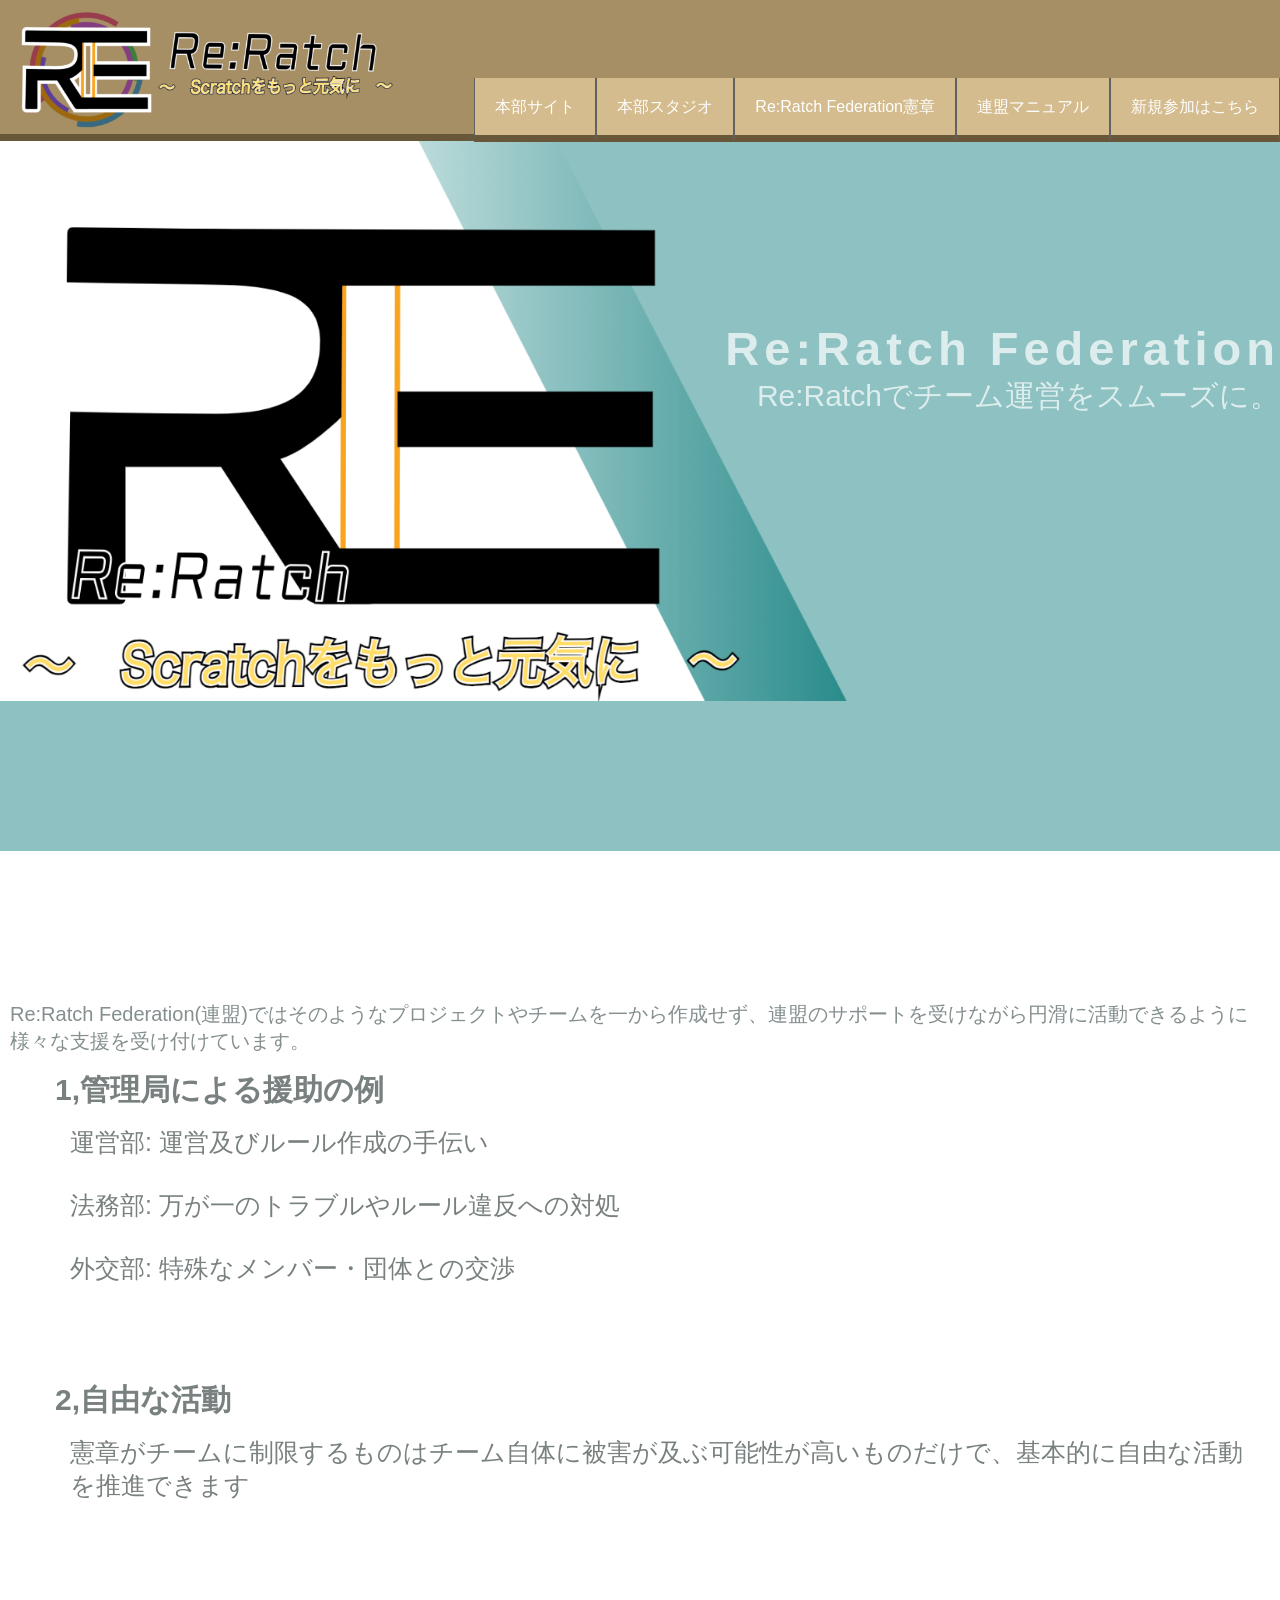
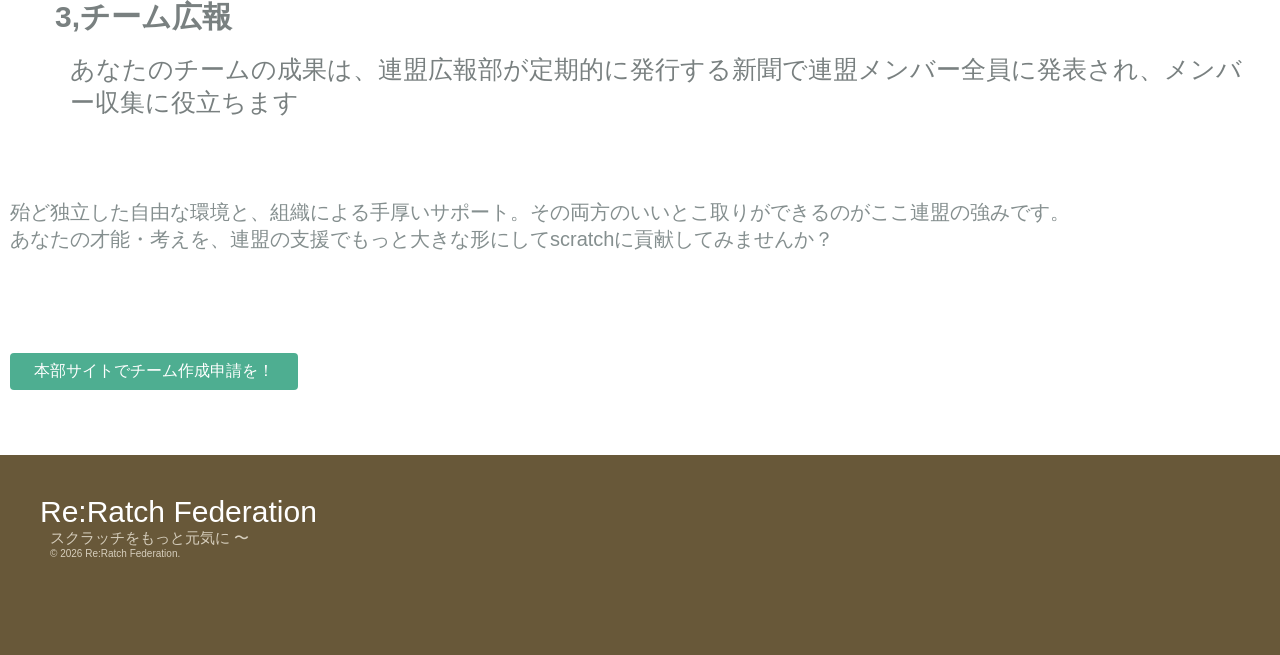
<file: index.html>
<!DOCTYPE html>
<html>
<head>
  <meta charset="utf-8">
  <title>Re:Ratch Federation</title>
 
  <link rel="stylesheet" href="style.css">
  <link rel="stylesheet" href="https://unpkg.com/aos@2.3.1/dist/aos.css">
  <link rel="icon" href="favicon.png" type="image/png">
</head>
<body>
  <header>
    <div class="header-icon">
      <img src="Re.Ratchlogo.png">
    </div>
    <div class="header-menu">
      <ul>
        <li><a href="https://scratch.mit.edu/projects/1328474938/" rel="noopener">本部サイト</a></li>
        <li><a href="https://scratch.mit.edu/studios/51727328/" rel="noopener">本部スタジオ</a></li>
        <li><a href="rule.html" rel="noopener">Re:Ratch Federation憲章</a></li>
        <li><a href="https://scratch.mit.edu/projects/1327487362/" rel="noopener">連盟マニュアル</a></li>
        <li><a href="https://scratch.mit.edu/projects/1327485797/" rel="noopener">新規参加はこちら</a></li>
      </ul>
    </div>
  </header>
  <div class="top-image">
    <div class="top-wrapper">
      <div class="container">
        <h1>Re:Ratch Federation</h1>
        <p class="big-p"><span>Re:Ratch</span>でチーム運営をスムーズに。</p>
      </div>
    </div>
  </div>
  <div id="blue-block"></div>

  <div class="main-text">
    <div class="normal-text">Re:Ratch Federation(連盟)ではそのようなプロジェクトやチームを一から作成せず、連盟のサポートを受けながら円滑に活動できるように様々な支援を受け付けています。</div>
    <div data-aos="fade-up" class="story-text">
      <h2>1,管理局による援助の例</h2>
      <ul>
        <li>運営部: 運営及びルール作成の手伝い</li>
        <li>法務部: 万が一のトラブルやルール違反への対処</li>
        <li>外交部: 特殊なメンバー・団体との交渉</li>
      </ul>
    </div>
    <div data-aos="fade-up" class="story-text">
      <h2>2,自由な活動</h2>
      <p>憲章がチームに制限するものはチーム自体に被害が及ぶ可能性が高いものだけで、基本的に自由な活動を推進できます</p>
    </div>
    <div data-aos="fade-up" class="story-text">
      <h2>3,チーム広報</h2>
      <p>あなたのチームの成果は、連盟広報部が定期的に発行する新聞で連盟メンバー全員に発表され、メンバー収集に役立ちます</p>
    </div>

    <div class="normal-text">殆ど独立した自由な環境と、組織による手厚いサポート。その両方のいいとこ取りができるのがここ連盟の強みです。<br>あなたの才能・考えを、連盟の支援でもっと大きな形にしてscratchに貢献してみませんか？</div>

    <script src="main.js"></script>
  </div>
  <a href="https://scratch.mit.edu/projects/1328474938/" class="join-btn" rel="noopener">本部サイトでチーム作成申請を！</a>
  <footer>
    <div class="footer-title">Re:Ratch Federation</div>
    <div class="footer-subtitle">スクラッチをもっと元気に 〜</div>
    <div class="footer-copymark">&copy; 2026 Re:Ratch Federation.</div>
  </footer>
</body>
</html>
</file>
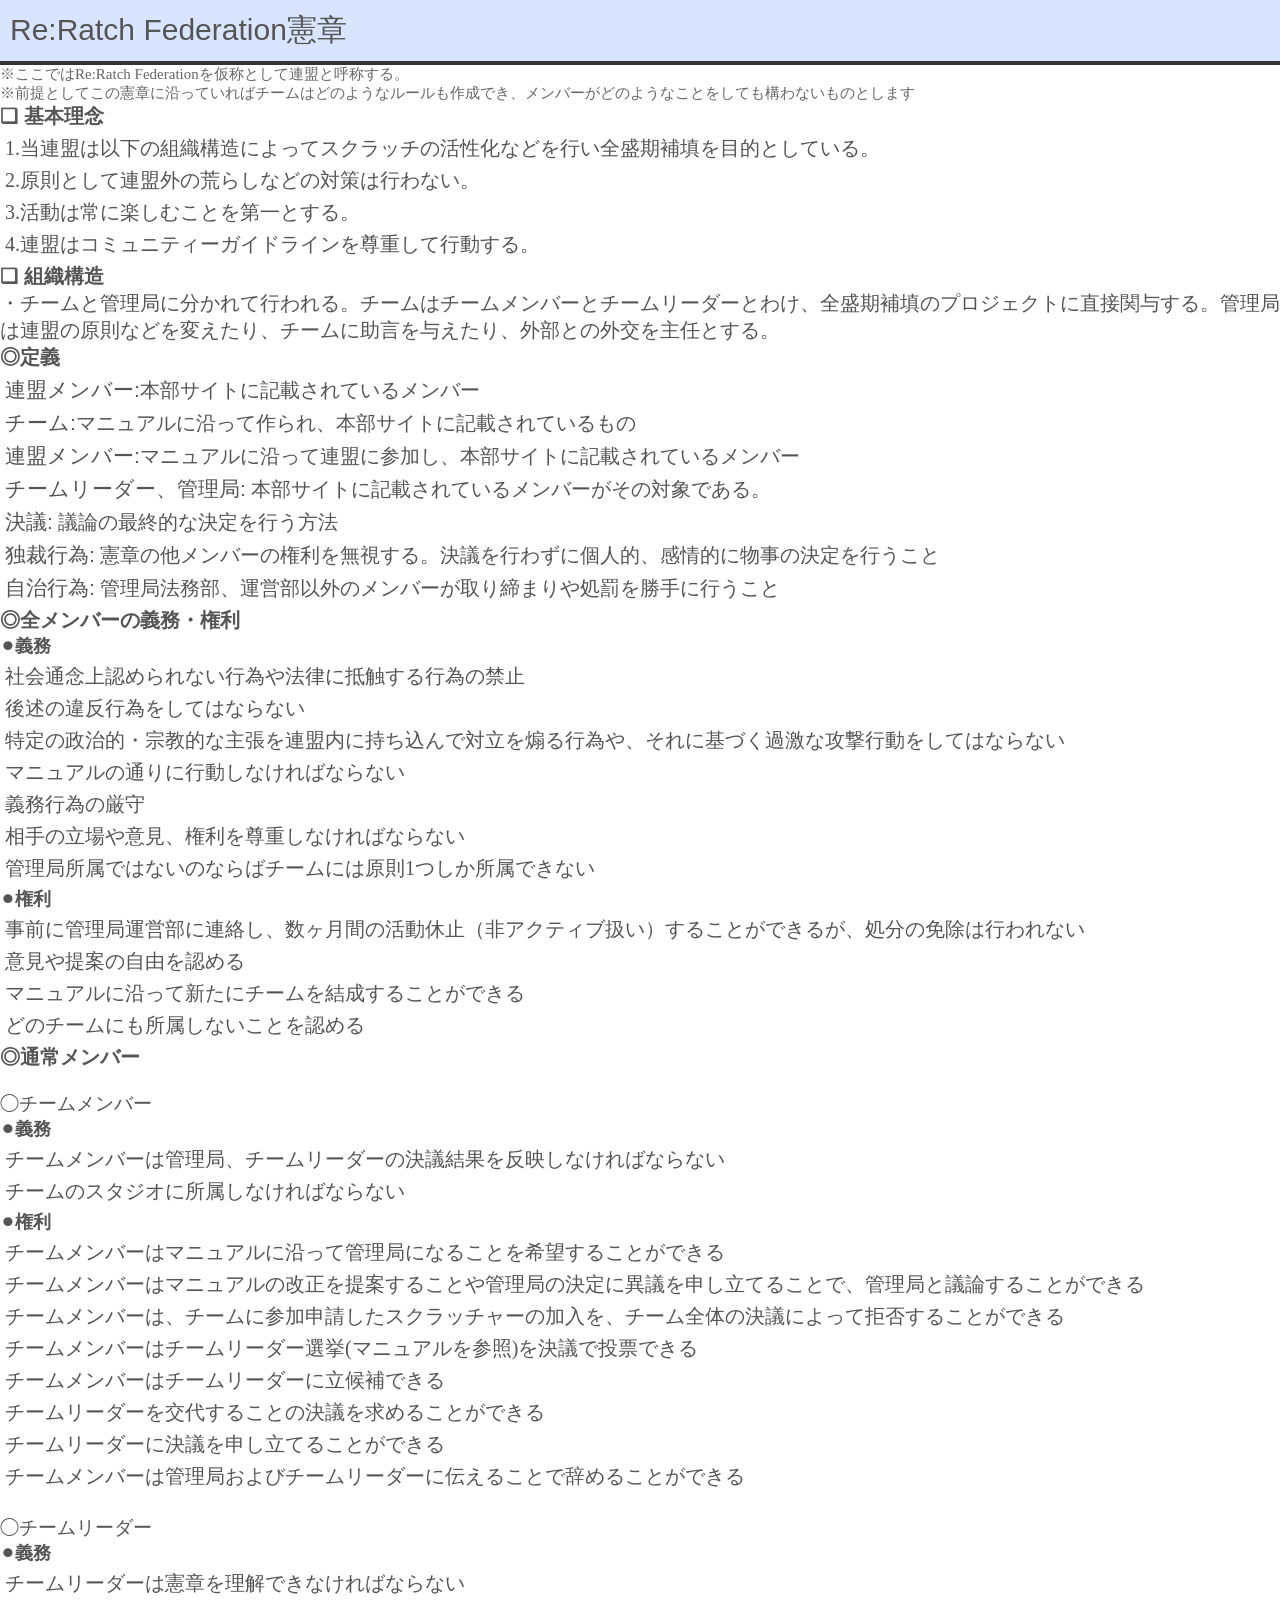
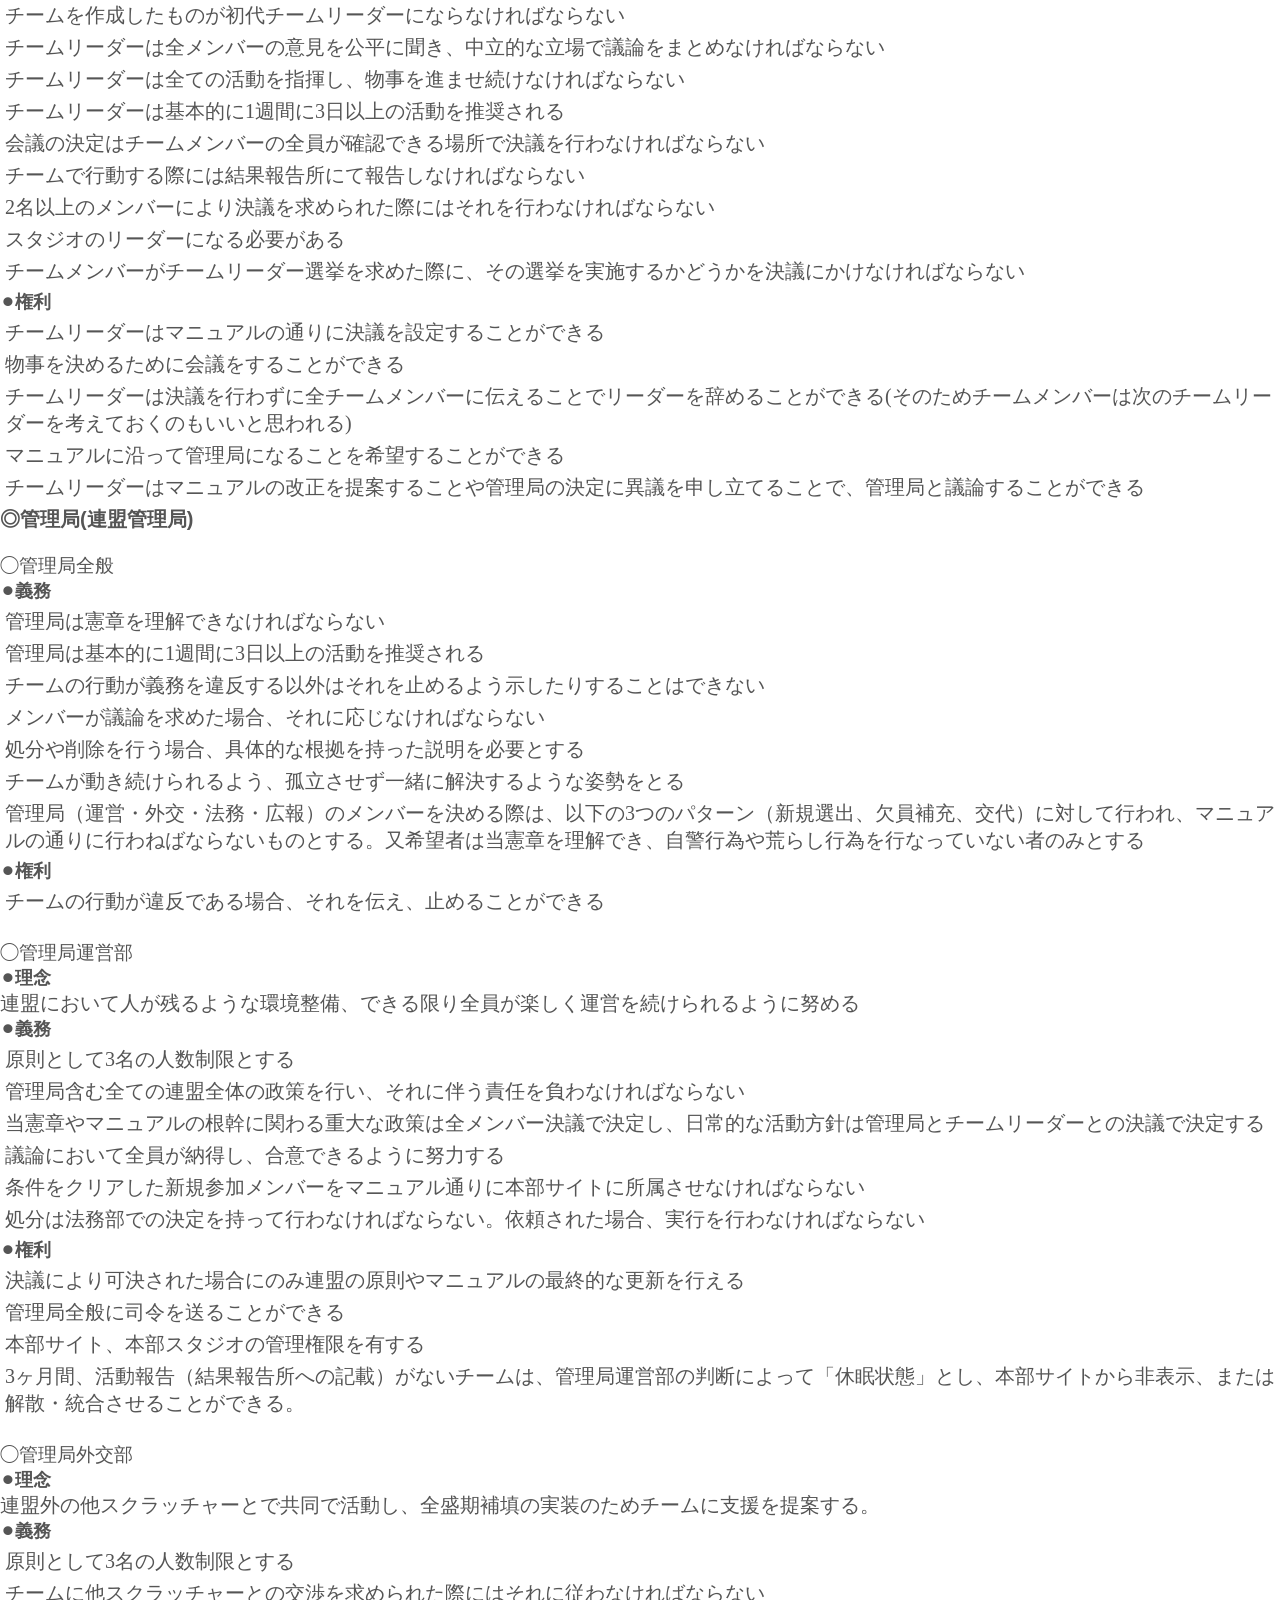
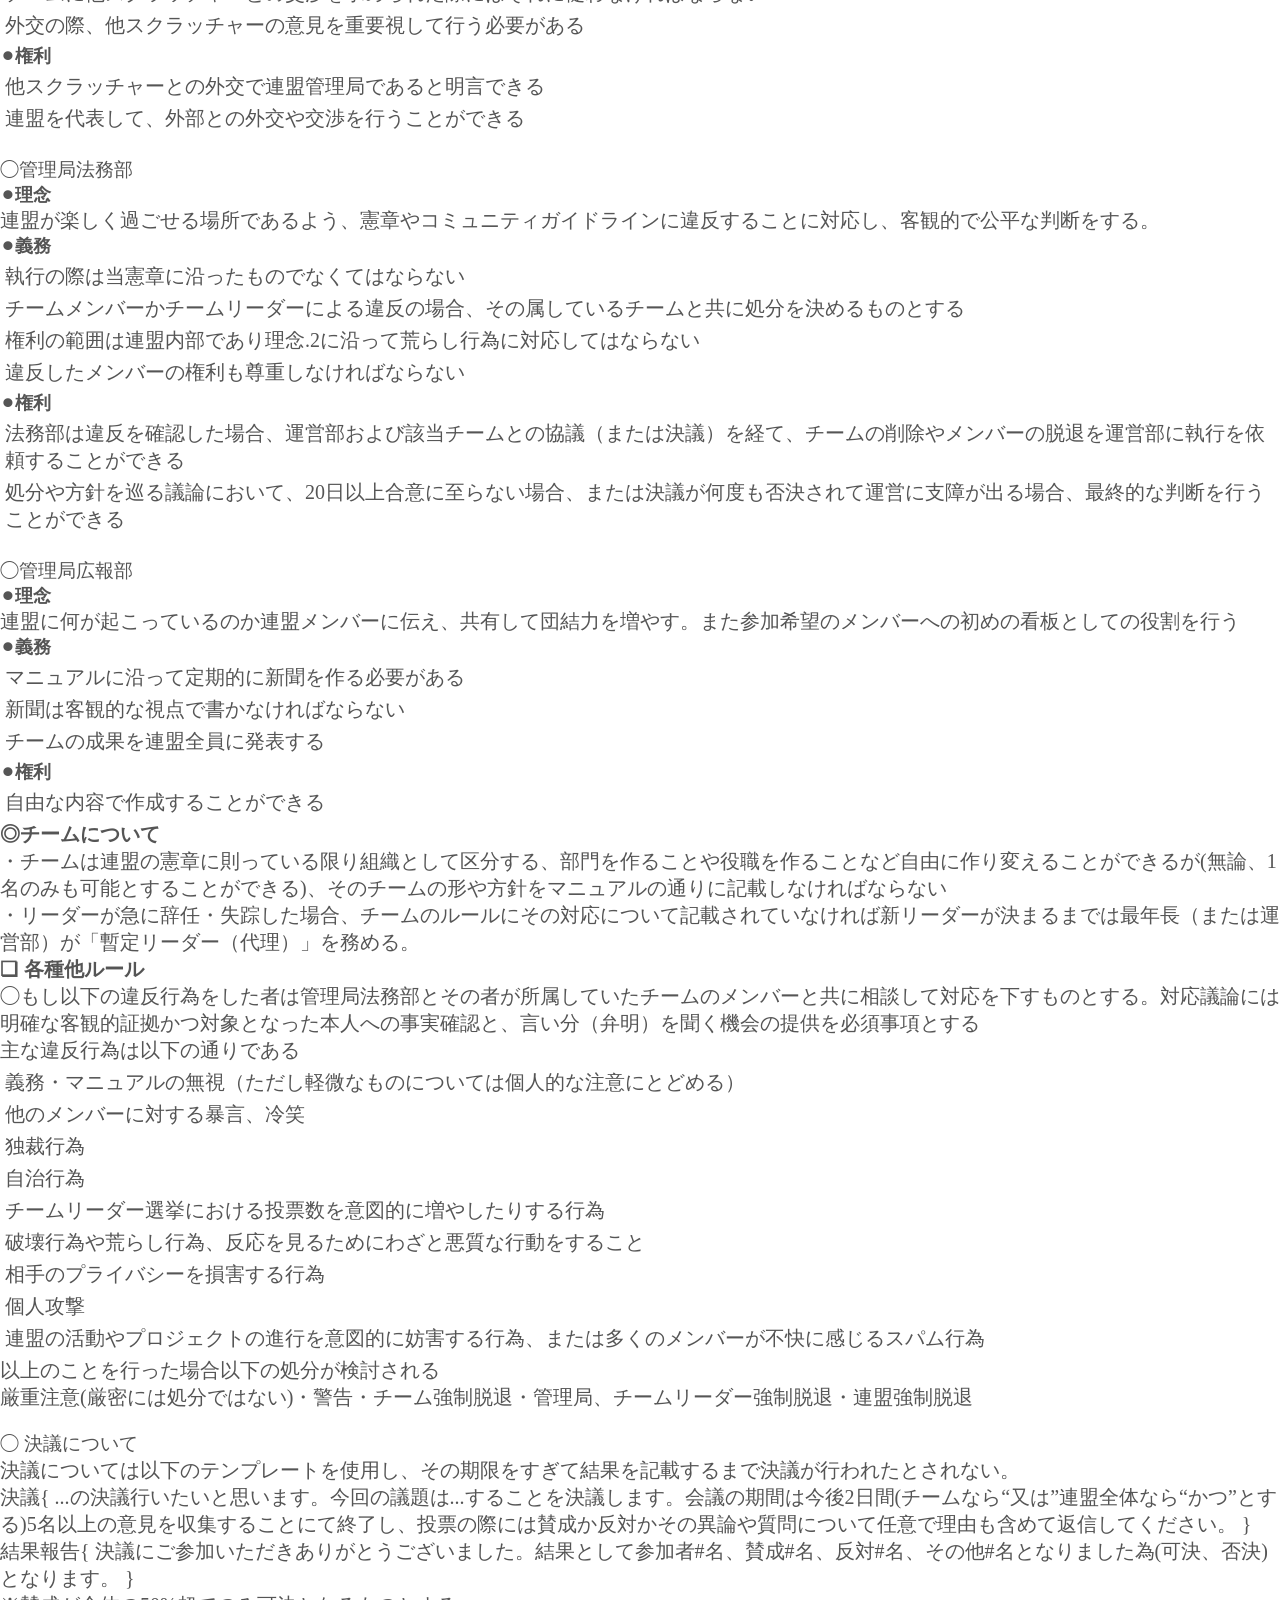
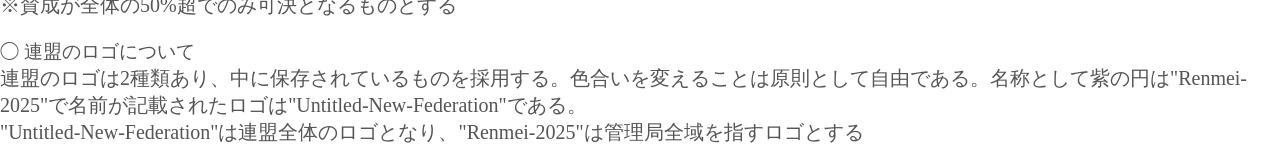
<file: rule.html>
<!DOCTYPE html>
<html lang="ja">
<head>
    <meta charset="UTF-8">
    <title>Re:Ratch Federation憲章</title>
    <link rel="icon" href="favicon.png" type="image/png">
    <link rel="stylesheet" href="rule.css">
</head>
<body>
    <div class="section-title">Re:Ratch Federation憲章</div>
    
    <div class="Note">
        <p>※ここではRe:Ratch Federationを仮称として連盟と呼称する。</p>
        <p>※前提としてこの憲章に沿っていればチームはどのようなルールも作成でき、メンバーがどのようなことをしても構わないものとします</p>
    </div>

    <div class="title-taxt">❏ 基本理念</div>
    <ul class="special-li">
        <li>1.当連盟は以下の組織構造によってスクラッチの活性化などを行い全盛期補填を目的としている。</li>
        <li>2.原則として連盟外の荒らしなどの対策は行わない。</li>
        <li>3.活動は常に楽しむことを第一とする。</li>
        <li>4.連盟はコミュニティーガイドラインを尊重して行動する。</li>
    </ul>

    <div class="title-taxt">❏ 組織構造</div>
    <p>・チームと管理局に分かれて行われる。チームはチームメンバーとチームリーダーとわけ、全盛期補填のプロジェクトに直接関与する。管理局は連盟の原則などを変えたり、チームに助言を与えたり、外部との外交を主任とする。</p>

    <div class="title-taxt">◎定義</div>
    <ul>
        <li><span>連盟メンバー:</span>本部サイトに記載されているメンバー</li>
        <li><span>チーム:</span>マニュアルに沿って作られ、本部サイトに記載されているもの</li>
        <li><span>連盟メンバー:</span>マニュアルに沿って連盟に参加し、本部サイトに記載されているメンバー</li>
        <li><span>チームリーダー、管理局:</span> 本部サイトに記載されているメンバーがその対象である。</li>
        <li><span>決議:</span> 議論の最終的な決定を行う方法</li>
        <li><span>独裁行為:</span> 憲章の他メンバーの権利を無視する。決議を行わずに個人的、感情的に物事の決定を行うこと</li>
        <li><span>自治行為:</span> 管理局法務部、運営部以外のメンバーが取り締まりや処罰を勝手に行うこと</li>
    </ul>

    <div class="title-taxt">◎全メンバーの義務・権利</div>
    <h3>⚫︎義務</h3>
    <ul>
        <li>社会通念上認められない行為や法律に抵触する行為の禁止</li>
        <li>後述の違反行為をしてはならない</li>
        <li>特定の政治的・宗教的な主張を連盟内に持ち込んで対立を煽る行為や、それに基づく過激な攻撃行動をしてはならない</li>
        <li>マニュアルの通りに行動しなければならない</li>
        <li>義務行為の厳守</li>
        <li>相手の立場や意見、権利を尊重しなければならない</li>
        <li>管理局所属ではないのならばチームには原則1つしか所属できない</li>
    </ul>
    <h3>⚫︎権利</h3>
    <ul>
        <li>事前に管理局運営部に連絡し、数ヶ月間の活動休止（非アクティブ扱い）することができるが、処分の免除は行われない</li>
        <li>意見や提案の自由を認める</li>
        <li>マニュアルに沿って新たにチームを結成することができる</li>
        <li>どのチームにも所属しないことを認める</li>
    </ul>

    <div class="title-taxt">◎通常メンバー</div>

    <div class="title-sub">◯チームメンバー</div>
    <h3>⚫︎義務</h3>
    <ul>
        <li>チームメンバーは管理局、チームリーダーの決議結果を反映しなければならない</li>
        <li>チームのスタジオに所属しなければならない</li>
    </ul>
    <h3>⚫︎権利</h3>
    <ul>
        <li>チームメンバーはマニュアルに沿って管理局になることを希望することができる</li>
        <li>チームメンバーはマニュアルの改正を提案することや管理局の決定に異議を申し立てることで、管理局と議論することができる</li>
        <li>チームメンバーは、チームに参加申請したスクラッチャーの加入を、チーム全体の決議によって拒否することができる</li>
        <li>チームメンバーはチームリーダー選挙(マニュアルを参照)を決議で投票できる</li>
        <li>チームメンバーはチームリーダーに立候補できる</li>
        <li>チームリーダーを交代することの決議を求めることができる</li>
        <li>チームリーダーに決議を申し立てることができる</li>
        <li>チームメンバーは管理局およびチームリーダーに伝えることで辞めることができる</li>
    </ul>

    <div class="title-sub">◯チームリーダー</div>
    <h3>⚫︎義務</h3>
    <ul>
        <li>チームリーダーは憲章を理解できなければならない</li>
        <li>チームを作成したものが初代チームリーダーにならなければならない</li>
        <li>チームリーダーは全メンバーの意見を公平に聞き、中立的な立場で議論をまとめなければならない</li>
        <li>チームリーダーは全ての活動を指揮し、物事を進ませ続けなければならない</li>
        <li>チームリーダーは基本的に1週間に3日以上の活動を推奨される</li>
        <li>会議の決定はチームメンバーの全員が確認できる場所で決議を行わなければならない</li>
        <li>チームで行動する際には結果報告所にて報告しなければならない</li>
        <li>2名以上のメンバーにより決議を求められた際にはそれを行わなければならない</li>
        <li>スタジオのリーダーになる必要がある</li>
        <li>チームメンバーがチームリーダー選挙を求めた際に、その選挙を実施するかどうかを決議にかけなければならない</li>
    </ul>
    <h3>⚫︎権利</h3>
    <ul>
        <li>チームリーダーはマニュアルの通りに決議を設定することができる</li>
        <li>物事を決めるために会議をすることができる</li>
        <li>チームリーダーは決議を行わずに全チームメンバーに伝えることでリーダーを辞めることができる(そのためチームメンバーは次のチームリーダーを考えておくのもいいと思われる)</li>
        <li>マニュアルに沿って管理局になることを希望することができる</li>
        <li>チームリーダーはマニュアルの改正を提案することや管理局の決定に異議を申し立てることで、管理局と議論することができる</li>
    </ul>

    <div class="title-taxt">◎管理局(連盟管理局)</div>

    <div class="title-sub">◯管理局全般</div>
    <h3>⚫︎義務</h3>
    <ul>
        <li>管理局は憲章を理解できなければならない</li>
        <li>管理局は基本的に1週間に3日以上の活動を推奨される</li>
        <li>チームの行動が義務を違反する以外はそれを止めるよう示したりすることはできない</li>
        <li>メンバーが議論を求めた場合、それに応じなければならない</li>
        <li>処分や削除を行う場合、具体的な根拠を持った説明を必要とする</li>
        <li>チームが動き続けられるよう、孤立させず一緒に解決するような姿勢をとる</li>
        <li>管理局（運営・外交・法務・広報）のメンバーを決める際は、以下の3つのパターン（新規選出、欠員補充、交代）に対して行われ、マニュアルの通りに行わねばならないものとする。又希望者は当憲章を理解でき、自警行為や荒らし行為を行なっていない者のみとする</li>
    </ul>
    <h3>⚫︎権利</h3>
    <ul>
        <li>チームの行動が違反である場合、それを伝え、止めることができる</li>
    </ul>

    <div class="title-sub">◯管理局運営部</div>
    <h3>⚫︎理念</h3>
    <p>連盟において人が残るような環境整備、できる限り全員が楽しく運営を続けられるように努める</p>
    <h3>⚫︎義務</h3>
    <ul>
        <li>原則として3名の人数制限とする</li>
        <li>管理局含む全ての連盟全体の政策を行い、それに伴う責任を負わなければならない</li>
        <li>当憲章やマニュアルの根幹に関わる重大な政策は全メンバー決議で決定し、日常的な活動方針は管理局とチームリーダーとの決議で決定する</li>
        <li>議論において全員が納得し、合意できるように努力する</li>
        <li>条件をクリアした新規参加メンバーをマニュアル通りに本部サイトに所属させなければならない</li>
        <li>処分は法務部での決定を持って行わなければならない。依頼された場合、実行を行わなければならない</li>
    </ul>
    <h3>⚫︎権利</h3>
    <ul>
        <li>決議により可決された場合にのみ連盟の原則やマニュアルの最終的な更新を行える</li>
        <li>管理局全般に司令を送ることができる</li>
        <li>本部サイト、本部スタジオの管理権限を有する</li>
        <li>3ヶ月間、活動報告（結果報告所への記載）がないチームは、管理局運営部の判断によって「休眠状態」とし、本部サイトから非表示、または解散・統合させることができる。</li>
    </ul>

    <div class="title-sub">◯管理局外交部</div>
    <h3>⚫︎理念</h3>
    <p>連盟外の他スクラッチャーとで共同で活動し、全盛期補填の実装のためチームに支援を提案する。</p>
    <h3>⚫︎義務</h3>
    <ul>
        <li>原則として3名の人数制限とする</li>
        <li>チームに他スクラッチャーとの交渉を求められた際にはそれに従わなければならない</li>
        <li>外交の際、他スクラッチャーの意見を重要視して行う必要がある</li>
    </ul>
    <h3>⚫︎権利</h3>
    <ul>
        <li>他スクラッチャーとの外交で連盟管理局であると明言できる</li>
        <li>連盟を代表して、外部との外交や交渉を行うことができる</li>
    </ul>

    <div class="title-sub">◯管理局法務部</div>
    <h3>⚫︎理念</h3>
    <p>連盟が楽しく過ごせる場所であるよう、憲章やコミュニティガイドラインに違反することに対応し、客観的で公平な判断をする。</p>
    <h3>⚫︎義務</h3>
    <ul>
        <li>執行の際は当憲章に沿ったものでなくてはならない</li>
        <li>チームメンバーかチームリーダーによる違反の場合、その属しているチームと共に処分を決めるものとする</li>
        <li>権利の範囲は連盟内部であり理念.2に沿って荒らし行為に対応してはならない</li>
        <li>違反したメンバーの権利も尊重しなければならない</li>
    </ul>
    <h3>⚫︎権利</h3>
    <ul>
        <li>法務部は違反を確認した場合、運営部および該当チームとの協議（または決議）を経て、チームの削除やメンバーの脱退を運営部に執行を依頼することができる</li>
        <li>処分や方針を巡る議論において、20日以上合意に至らない場合、または決議が何度も否決されて運営に支障が出る場合、最終的な判断を行うことができる</li>
    </ul>

    <div class="title-sub">◯管理局広報部</div>
    <h3>⚫︎理念</h3>
    <p>連盟に何が起こっているのか連盟メンバーに伝え、共有して団結力を増やす。また参加希望のメンバーへの初めの看板としての役割を行う</p>
    <h3>⚫︎義務</h3>
    <ul>
        <li>マニュアルに沿って定期的に新聞を作る必要がある</li>
        <li>新聞は客観的な視点で書かなければならない</li>
        <li>チームの成果を連盟全員に発表する</li>
    </ul>
    <h3>⚫︎権利</h3>
    <ul>
        <li>自由な内容で作成することができる</li>
    </ul>

    <div class="title-taxt">◎チームについて</div>
    <p>・チームは連盟の憲章に則っている限り組織として区分する、部門を作ることや役職を作ることなど自由に作り変えることができるが(無論、1名のみも可能とすることができる)、そのチームの形や方針をマニュアルの通りに記載しなければならない</p>
    <p>・リーダーが急に辞任・失踪した場合、チームのルールにその対応について記載されていなければ新リーダーが決まるまでは最年長（または運営部）が「暫定リーダー（代理）」を務める。</p>

    <div class="title-taxt">❏ 各種他ルール</div>
    <p>◯もし以下の違反行為をした者は管理局法務部とその者が所属していたチームのメンバーと共に相談して対応を下すものとする。対応議論には明確な客観的証拠かつ対象となった本人への事実確認と、言い分（弁明）を聞く機会の提供を必須事項とする</p>
    <p>主な違反行為は以下の通りである</p>
    <ul>
        <li>義務・マニュアルの無視（ただし軽微なものについては個人的な注意にとどめる）</li>
        <li>他のメンバーに対する暴言、冷笑</li>
        <li>独裁行為</li>
        <li>自治行為</li>
        <li>チームリーダー選挙における投票数を意図的に増やしたりする行為</li>
        <li>破壊行為や荒らし行為、反応を見るためにわざと悪質な行動をすること</li>
        <li>相手のプライバシーを損害する行為</li>
        <li>個人攻撃</li>
        <li>連盟の活動やプロジェクトの進行を意図的に妨害する行為、または多くのメンバーが不快に感じるスパム行為</li>
    </ul>
    <p>以上のことを行った場合以下の処分が検討される</p>
    <p>厳重注意(厳密には処分ではない)・警告・チーム強制脱退・管理局、チームリーダー強制脱退・連盟強制脱退</p>

    <div class="title-sub">◯ 決議について</div>
    <p>決議については以下のテンプレートを使用し、その期限をすぎて結果を記載するまで決議が行われたとされない。</p>
    <p>決議{ ...の決議行いたいと思います。今回の議題は...することを決議します。会議の期間は今後2日間(チームなら“又は”連盟全体なら“かつ”とする)5名以上の意見を収集することにて終了し、投票の際には賛成か反対かその異論や質問について任意で理由も含めて返信してください。 }</p>
    <p>結果報告{ 決議にご参加いただきありがとうございました。結果として参加者#名、賛成#名、反対#名、その他#名となりました為(可決、否決)となります。 }</p>
    <p>※賛成が全体の50%超でのみ可決となるものとする</p>

    <div class="title-sub">◯ 連盟のロゴについて</div>
    <p>連盟のロゴは2種類あり、中に保存されているものを採用する。色合いを変えることは原則として自由である。名称として紫の円は"Renmei-2025"で名前が記載されたロゴは"Untitled-New-Federation"である。</p>
    <p>"Untitled-New-Federation"は連盟全体のロゴとなり、"Renmei-2025"は管理局全域を指すロゴとする</p>
</body>
</html>
</file>
<file: style.css>
html, body,
ul, ol, li,
h1, h2, h3, h4, h5, h6, p, div {
  margin: 0;
  padding: 0;
}

body {
  font-family: 'Hiragino Kaku Gothic ProN W3', sans-serif;
}

::-webkit-scrollbar {
  display: none;
}

li {
  list-style: none;
}

a {
  text-decoration: none;
}

header {
  background-color: #a68f65;
  border-bottom: 7px solid #685839;
  display: flex;
  align-items: flex-end;
}

.header-icon img {
  margin-top: 10px;
  margin-left: 20px;
  width: 374.65px;
  height: 120px; 
}

.header-menu {
  margin-left: auto;
}

.header-menu ul {
  display: flex;
  justify-content: flex-end;
  align-items: flex-end;
  margin-bottom: 16px;
}

.header-menu a {
  color: white;
  background-color:#d4bc8e;
  border-left: 0.6px solid rgb(97, 97, 97);
  border-right: 0.6px solid rgb(97, 97, 97);
  border-bottom: 7px solid #685839;
  padding: 20px;
}

.header-menu a:hover {
  background-color:#f0ddba;
  border-bottom: 7px solid #a5926c;
  transition: background-color 0.3s ease, border-bottom 0.3s ease;
}

.header-icon, top-image, main-text {
  margin-right: 30px;
}

.top-image {
  background-image: url(top-bg.png);
  background-size: cover;
  height: 560px; 
}

.top-wrapper {
  padding: 180px 0 150px 0;
  color: white;
  text-align: right;
}

.container {
  max-width: 1100px;
  width: 100%;
  margin-left: auto;
  margin-right: 0;
}

.top-wrapper h1 {
  opacity: 0.7;
  font-size: 47px;
  letter-spacing: 5px;
  
}

.top-wrapper p {
  opacity: 0.7;
  margin-bottom: 15px;
}

.big-p {
  font-size: 30px;
}

.big-p span {
  font-family: Helvetica;
}

#blue-block {
  width: 100vw;
  height: 150px; 
  background-color: #8EC2C2;
}

.main-text {
  margin-top: 150px;
  margin-bottom: 100px;
}

.normal-text {
  opacity: 0.9;
  font-size: 20px;
  color:rgb(120, 131, 131);
  padding-left: 10px;
}

.story-text {
  font-size: 25px;
  padding: 15px;
  margin-left: 40px;
  margin-bottom: 50px;
  color:rgb(121, 128, 128);
}

.story-text h2 {
  font-size: 30px;
}

.story-text li {
  padding: 15px;
  list-style: none;
}

.story-text p {
  padding: 15px;
}

.join-btn {
  display: inline-block;
  margin-left: 10px;
  margin-right: auto;
  background-color: #239b76;
  margin-bottom: 15px;
  padding: 8px 24px;
  color: white;
  opacity: 0.8;
  border-radius: 4px;
}

.join-btn:hover {
  opacity: 1;
}

footer {
  margin-top: 50px;
  background-color: #685839;
  color: white;
  height: 120px;
  padding: 40px;
  position: relative;
}

.footer-title {
  font-size: 30px;
}

.footer-subtitle {
  font-size: 15px;
  padding-left: 10px;
  color: #d6cebd;
}

.footer-copymark {
  position: absolute;
  color: #d6cebd;
  font-size: 10px;
  padding-left: 10px;
}
</file>
<file: rule.css>
* {
  margin: 0;
  padding: 0;
}

body {
font-family: Georgia;
color:#555555;
font-size: 20px;
}

::-webkit-scrollbar {
  display: none;
}

.section-title {
font-size: 30px;
font-family: sans-serif;
border-bottom: 4px solid #333333;
background-color:#D9E5FF;
padding: 10px;
}
.Note p {
color: #666666;
font-size: 15px;
margin: 0;
}
.title-taxt {
font-size: 20px;
font-family: sans-serif;
font-weight: bold;
}

span {
  font-family: sans-serif;
  font-size: 21px;
}

.special-li {
list-style: none;
padding: 0;
}
li {
margin: 5px;
}
h3 {
font-family: sans-serif;
font-size: 18px;
}

.title-sub {
font-size: 19px;
padding-top: 20px;
}
</file>
